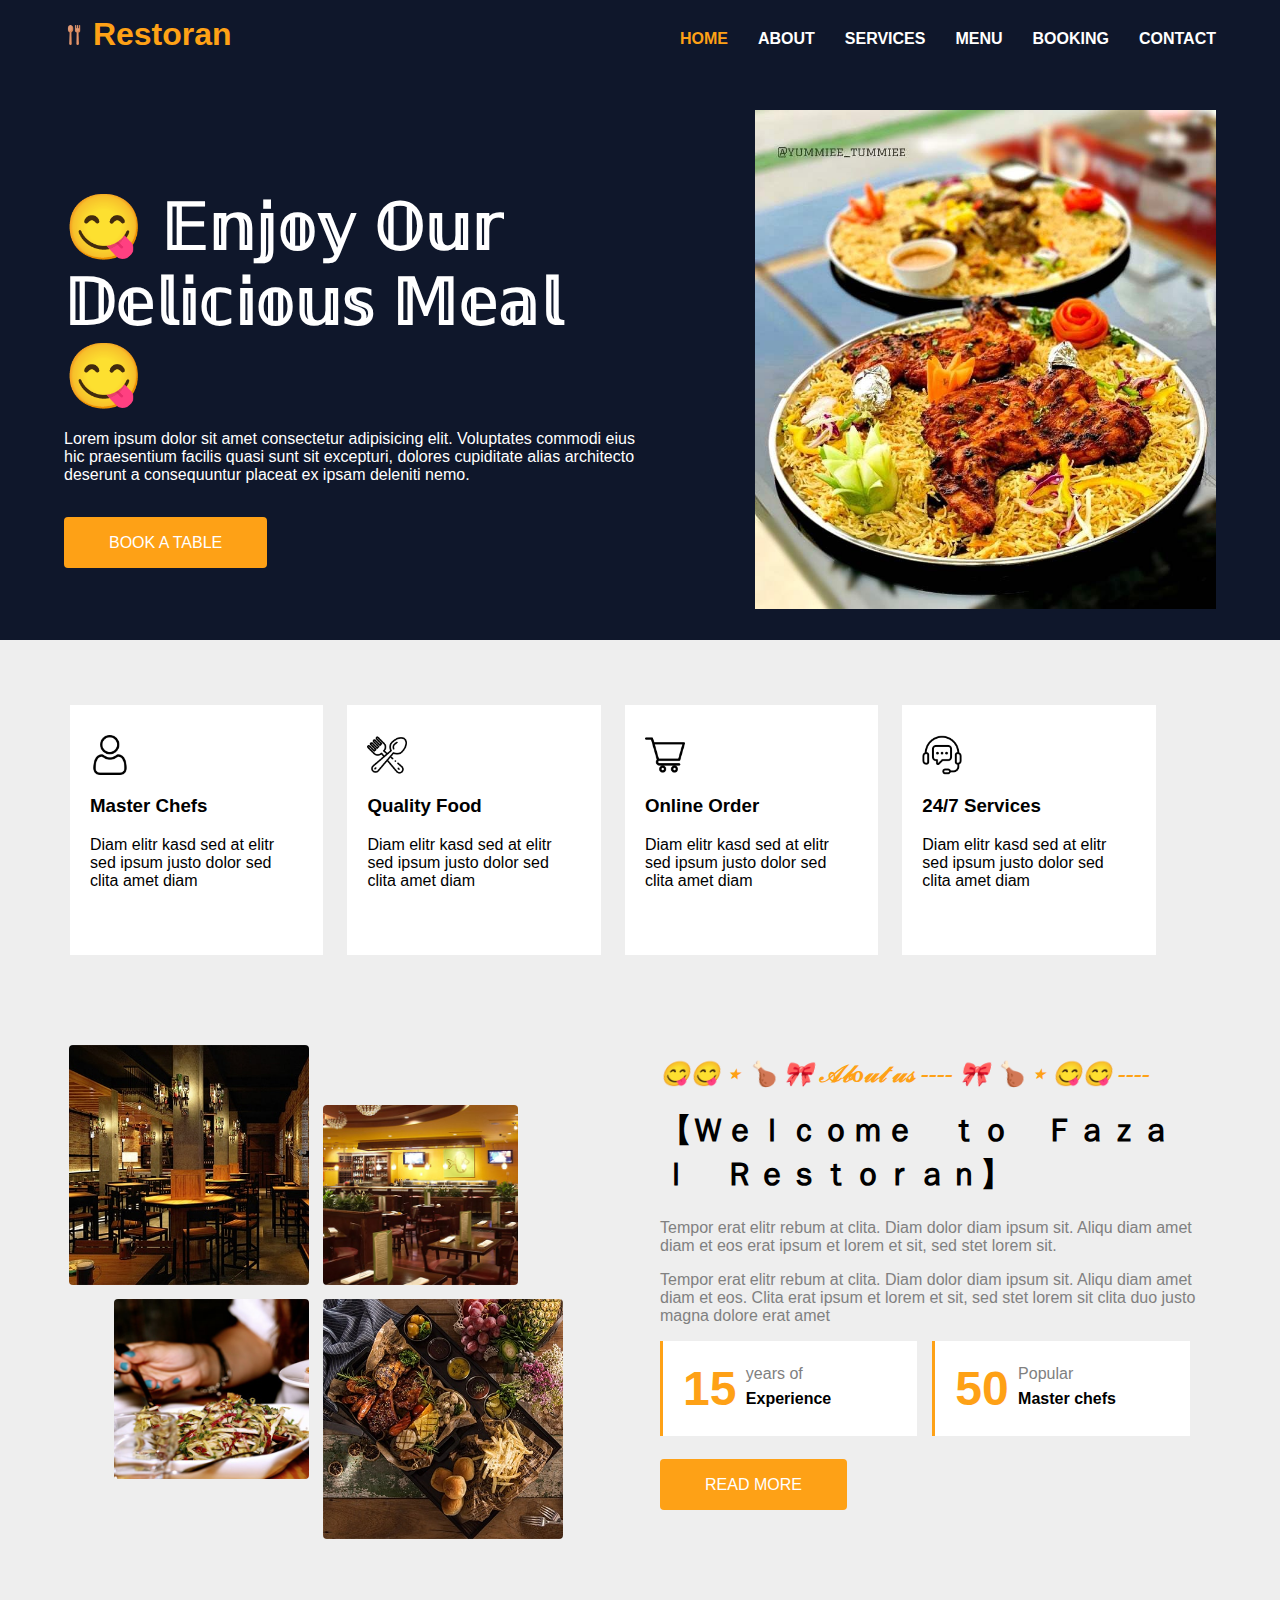
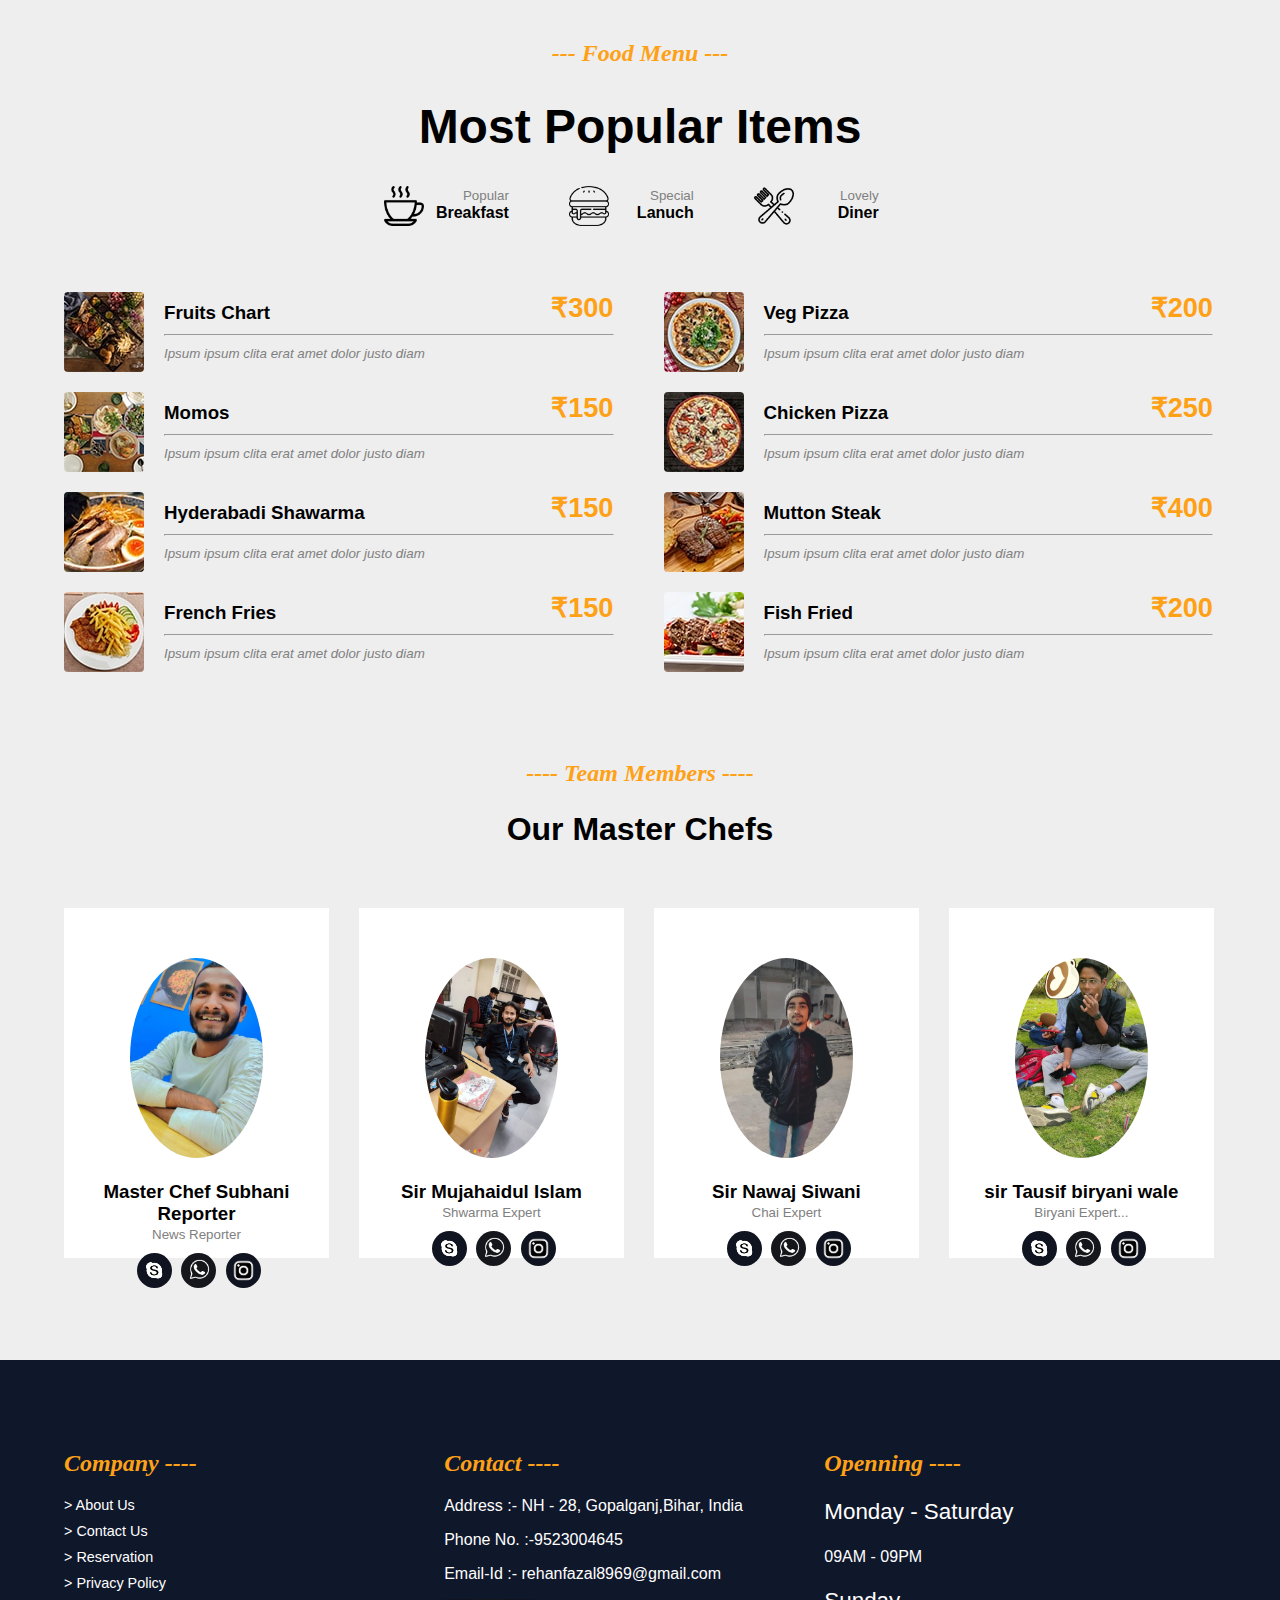
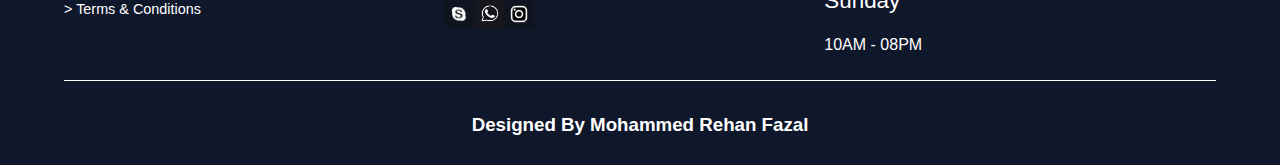
<file: index.html>
<!DOCTYPE html>
<html lang="en">
<head>
    <meta charset="UTF-8">
    <meta http-equiv="X-UA-Compatible" content="IE=edge">
    <meta name="viewport" content="width=device-width, initial-scale=1.0">
    <title> Fazal Resturant</title>
    <link rel="stylesheet" href="style.css">
</head>
<body>
    <!-- Start of Header -->
    <header>
        <div class="container container_flex">
            
            <h1>
                <i class="logo"> <img src="images/fork.png"></i>
                Restoran
            </h1>
            <nav>
                <ul>
                    <li>
                        <a href="#" class="active">
                            Home
                        </a>
                    </li>
                    <li>
                        <a href="about.html">
                            about
                        </a>
                    </li>
                    <li>
                        <a href="services.html">
                            services
                        </a>
                    </li>
                    <li>
                        <a href="menu.html">
                            menu
                        </a>
                    </li>
                    <li>
                        <a href="pages.html">
                            booking
                        </a>
                    </li>
                    <li>
                        <a href="contact.html">
                            contact
                        </a>
                    </li>
                </ul>
            </nav>
        </div>
    </header>
    <!-- End of Header -->

    <!-- Start of Slider -->
    <div class="slider">
        <div class="container">
            <div class="slider_title">
            <h2><b>😋 𝔼𝕟𝕛𝕠𝕪  𝕆𝕦𝕣  𝔻𝕖𝕝𝕚𝕔𝕚𝕠𝕦𝕤  𝕄𝕖𝕒𝕝 😋 </b></h2>
            <p class="slider_p">
                Lorem ipsum dolor sit amet consectetur adipisicing elit. 
                Voluptates commodi eius hic praesentium facilis quasi sunt sit excepturi, 
                dolores cupiditate alias architecto deserunt a consequuntur placeat ex ipsam deleniti nemo.
            </p>
            <a href="pages.html" class="btn_book">Book a table</a>
            </div>
            <div class="slider_img">
                <img src="images/biryani2-img.jpg" alt="Slider_img">
            </div>
        </div>
    </div>
    <!-- End of Slider -->

        <!-- End of Features -->
        <div class="features">
            <div class="container">
                <ul>
                    <li>
                        <i><img src="images/person.pmg"></i>
                        <h3>Master Chefs</h3>
                        <p>Diam elitr kasd sed at elitr sed ipsum justo dolor sed clita amet diam</p>
                    </li>
                    <li>
                        <i><img src="images/fork2.jpg"></i>
                        <h3>Quality Food</h3>
                        <p>Diam elitr kasd sed at elitr sed ipsum justo dolor sed clita amet diam</p>
                    </li>
                    <li>
                        <i><img src="images/basket.png"></i>
                        <h3>Online Order</h3>
                        <p>Diam elitr kasd sed at elitr sed ipsum justo dolor sed clita amet diam</p>
                    </li>
                    <li>
                        <i><img src="images/services.png"></i>
                        <h3>24/7 Services</h3>
                        <p>Diam elitr kasd sed at elitr sed ipsum justo dolor sed clita amet diam</p>
                    </li>
                </ul>
            </div>
        </div>
        <!-- End of Features -->
        
        <!-- End of Welcome -->
        <div class="container">
            <div class="welcome">
                <div class="wel_img">
                    <img src="images/wel-1.jpg" alt="">
                    <img src="images/wel-2.jpg" alt="">
                    <img src="images/wel-3.jpg" alt="">
                    <img src="images/wel-4.jpg" alt="">
                </div>
                <div class="welcome_txt">
                    <span class="spl_font">😋😋 ⋆ 🍗 🎀  𝒜𝒷o𝓊𝓉 𝓊𝓈 ----  🎀 🍗 ⋆ 😋😋 ----</span>
                    <h1>【﻿Ｗｅｌｃｏｍｅ　ｔｏ　Ｆａｚａｌ　Ｒｅｓｔｏｒａｎ】</h1>
                        <p>
                            Tempor erat elitr rebum at clita. Diam dolor diam ipsum sit. Aliqu diam amet diam et eos erat ipsum et lorem et sit, sed stet lorem sit.
                        </p>
                        <p>
                            Tempor erat elitr rebum at clita. Diam dolor diam ipsum sit. Aliqu diam amet diam et eos. Clita erat ipsum et lorem et sit, sed stet lorem sit clita duo justo magna dolore erat amet
                        </p>
                        <div class="exp_year">
                            <span class="num">15</span>
                            <span class="num_txt">years of<br><strong>Experience</strong></span>
                        </div>
                        <div class="chef_num">
                            <span class="num">50</span>
                            <span class="num_txt">Popular<br><strong>Master chefs</strong></span>
                        </div><br><br>
                        <a href="#" class="btn_book" style="position: relative; top:40px">Read More</a>

                </div>
            </div>
        </div>
        <!-- End of Welcome -->
        
        <!-- Start of Food Menu -->
      
        <div class="food_menu">
            <div class="container">
                <div class="food_menu_txt">
                    <span class="spl_font">--- Food Menu ---</span>
                    <h1>Most Popular Items</h1>
                    <ul>
                        <li class="menu_active">
                            <i><img src="images/cup.png"></i>
                            <span class="m_txt">Popular</span><br>
                            <span class="m_txt2">Breakfast</span>
                        </li>
                        <li>
                            <i><img src="images/burger.png"></i>
                            <span class="m_txt">Special</span><br>
                            <span class="m_txt2">Lanuch</span>
                        </li>
                        <li>
                            <i><img src="images/fork2.jpg"></i>
                            <span class="m_txt">Lovely</span><br>
                            <span class="m_txt2">Diner</span>
                        </li>
                    </ul>
                </div>
               
                <div class="food_items">
                    <div class="food_items_one">
                        <ul>
                            <li>
                                <img src="images/menu-1.jpg" alt="">
                                <h3>Fruits Chart</h3>
                                <hr>
                                <span class="food_item_txt">Ipsum ipsum clita erat amet dolor justo diam</span>
                                <span class="food_item_price">₹300</span>
                            </li>
                            <li>
                                <img src="images/menu-2.jpg" alt="">
                                <h3>Veg Pizza</h3>
                                <hr>
                                <span class="food_item_txt">Ipsum ipsum clita erat amet dolor justo diam</span>
                                <span class="food_item_price">₹200</span>
                            </li>
                            <li>
                                <img src="images/menu-3.jpg" alt="">
                                <h3>Momos</h3>
                                <hr>
                                <span class="food_item_txt">Ipsum ipsum clita erat amet dolor justo diam</span>
                                <span class="food_item_price">₹150</span>
                            </li>
                            <li>
                                <img src="images/menu-4.jpg" alt="">
                                <h3>Chicken Pizza</h3>
                                <hr>
                                <span class="food_item_txt">Ipsum ipsum clita erat amet dolor justo diam</span>
                                <span class="food_item_price">₹250</span>
                            </li>
                        
                            <li>
                                <img src="images/menu-5.jpg" alt="">
                                <h3>Hyderabadi Shawarma</h3>
                                <hr>
                                <span class="food_item_txt">Ipsum ipsum clita erat amet dolor justo diam</span>
                                <span class="food_item_price">₹150</span>
                            </li>
                            <li>
                                <img src="images/menu-6.jpg" alt="">
                                <h3>Mutton Steak</h3>
                                <hr>
                                <span class="food_item_txt">Ipsum ipsum clita erat amet dolor justo diam</span>
                                <span class="food_item_price">₹400</span>
                            </li>
                            <li>
                                <img src="images/menu-7.jpg" alt="">
                                <h3> French Fries</h3>
                                <hr>
                                <span class="food_item_txt">Ipsum ipsum clita erat amet dolor justo diam</span>
                                <span class="food_item_price">₹150</span>
                            </li>
                            <li>
                                <img src="images/menu-8.jpg" alt="">
                                <h3>Fish Fried</h3>
                                <hr>
                                <span class="food_item_txt">Ipsum ipsum clita erat amet dolor justo diam</span>
                                <span class="food_item_price">₹200</span>
                            </li>
                        </ul>
                    </div> <!-- End of Food_item_two -->
                </div>    <!--End of Food Items-->
            </div>
        </div>
        
        <!-- End of Food Menu -->
        
        <!-- Start of Our Team-->
        <div class="our_team">
            <div class="container" style="text-align: center;">
                <p class="spl_font">---- Team Members ----</p>
                <h1>Our Master Chefs</h1>
                <ul>
                    <li>
                        <div class="full_name">
                            <img src="images/subhani-img_11zon.jpg">
                            <h3>Master Chef Subhani Reporter</h3>
                            <span>News Reporter</span>
                        </div>
                        <div class="chef_social">
                            <a href="skype.com">
                                <i><img src="images/skype4.jpg" alt=""></i>
                            </a>
                            <a href="wathsapp.com">
                                <i><img src="images/whatsapp2.png" alt=""></i>
                            </a>
                            <a href="instagram.com">
                                <i><img src="images/insta3.jpg" alt=""></i>
                            </a>
                        </div>
                    </li>
                    <li>
                        <div class="full_name">
                            <img src="images/mujhaid-img_11zon.jpg">
                            <h3> Sir Mujahaidul Islam </h3>
                            <span>Shwarma Expert</span>
                        </div>
                        <div class="chef_social">
                            <a href="skype.com">
                                <i><img src="images/skype4.jpg" alt=""></i>
                            </a>
                            <a href="wathsapp.com">
                                <i><img src="images/whatsapp2.png" alt=""></i>
                            </a>
                            <a href="instagram.com">
                                <i><img src="images/insta3.jpg" alt=""></i>
                            </a>
                        </div>
                    </li><li>
                        <div class="full_name">
                            <img src="images/nawaj-img.jpeg">
                            <h3>Sir Nawaj Siwani</h3>
                            <span>Chai Expert</span>
                        </div>
                        <div class="chef_social">
                            <a href="skype.com">
                                <i><img src="images/skype4.jpg" alt=""></i>
                            </a>
                            <a href="wathsapp.com">
                                <i><img src="images/whatsapp2.png" alt=""></i>
                            </a>
                            <a href="instagram.com">
                                <i><img src="images/insta3.jpg" alt=""></i>
                            </a>
                        </div>
                    </li><li>
                        <div class="full_name">
                            <img src="images/tausif-img.jpeg">
                            <h3>sir Tausif biryani wale</h3>
                            <span>Biryani Expert...</span>
                        </div>
                        <div class="chef_social">
                            <a href="skype.com">
                                <i><img src="images/skype4.jpg" alt=""></i>
                            </a>
                            <a href="wathsapp.com">
                                <i><img src="images/whatsapp2.png" alt=""></i>
                            </a>
                            <a href="instagram.com">
                                <i><img src="images/insta3.jpg" alt=""></i>
                            </a>
                        </div>
                    </li>
                </ul>
            </div>
        </div>
        <!-- End of Our Team -->
        <!-- Start Of Footer-->
        <style>
            
        </style>
        <footer>
            <div class="container">
                <div class="footer_top">
                    <div class="footer_menu">
                        <h2 class="spl_font">Company ----</h2>
                        <a href="">> About Us</a>
                        <a href="">> Contact Us</a>
                        <a href="">> Reservation</a>
                        <a href="">> Privacy Policy</a>
                        <a href="">> Terms & Conditions</a>
                    </div>
                    <div class="footer_contact">
                        <h2 class="spl_font">Contact ----</h2>
                        <p>Address :- NH - 28, Gopalganj,Bihar, India</p>
                        <p>Phone No. :-9523004645</p>
                        <p>Email-Id :- rehanfazal8969@gmail.com</p>
                        <ul>
                            <li>
                                <a href="skype.com"> <img src="images/skype4.jpg" style="" alt=""></a>
                            </li>
                            <li>
                                <a href="wathsapp.com"><img src="images/whatsapp2.png" alt=""></a>
                            </li>
                            <li>
                                <a href="instagram.com"><img src="images/insta3.jpg"></a>
                            </li>
                            
                        </ul>
                    </div>

                    <div class="footer_open">
                        <h2 class="spl_font">Openning ----</h2>
                        <p>Monday - Saturday</p>
                        <p>09AM - 09PM</p>
                        <p>Sunday</p>
                        <p>10AM - 08PM</p>
                    </div>
                </div>

                <div class="footer_bottom">
                    <h3>Designed By <a href="https://github.com/MRFazal09" target="_blank">Mohammed Rehan Fazal</a></h3>
                </div>
        </footer>
        <!-- End Of footer-->
</body>
</html>
</file>
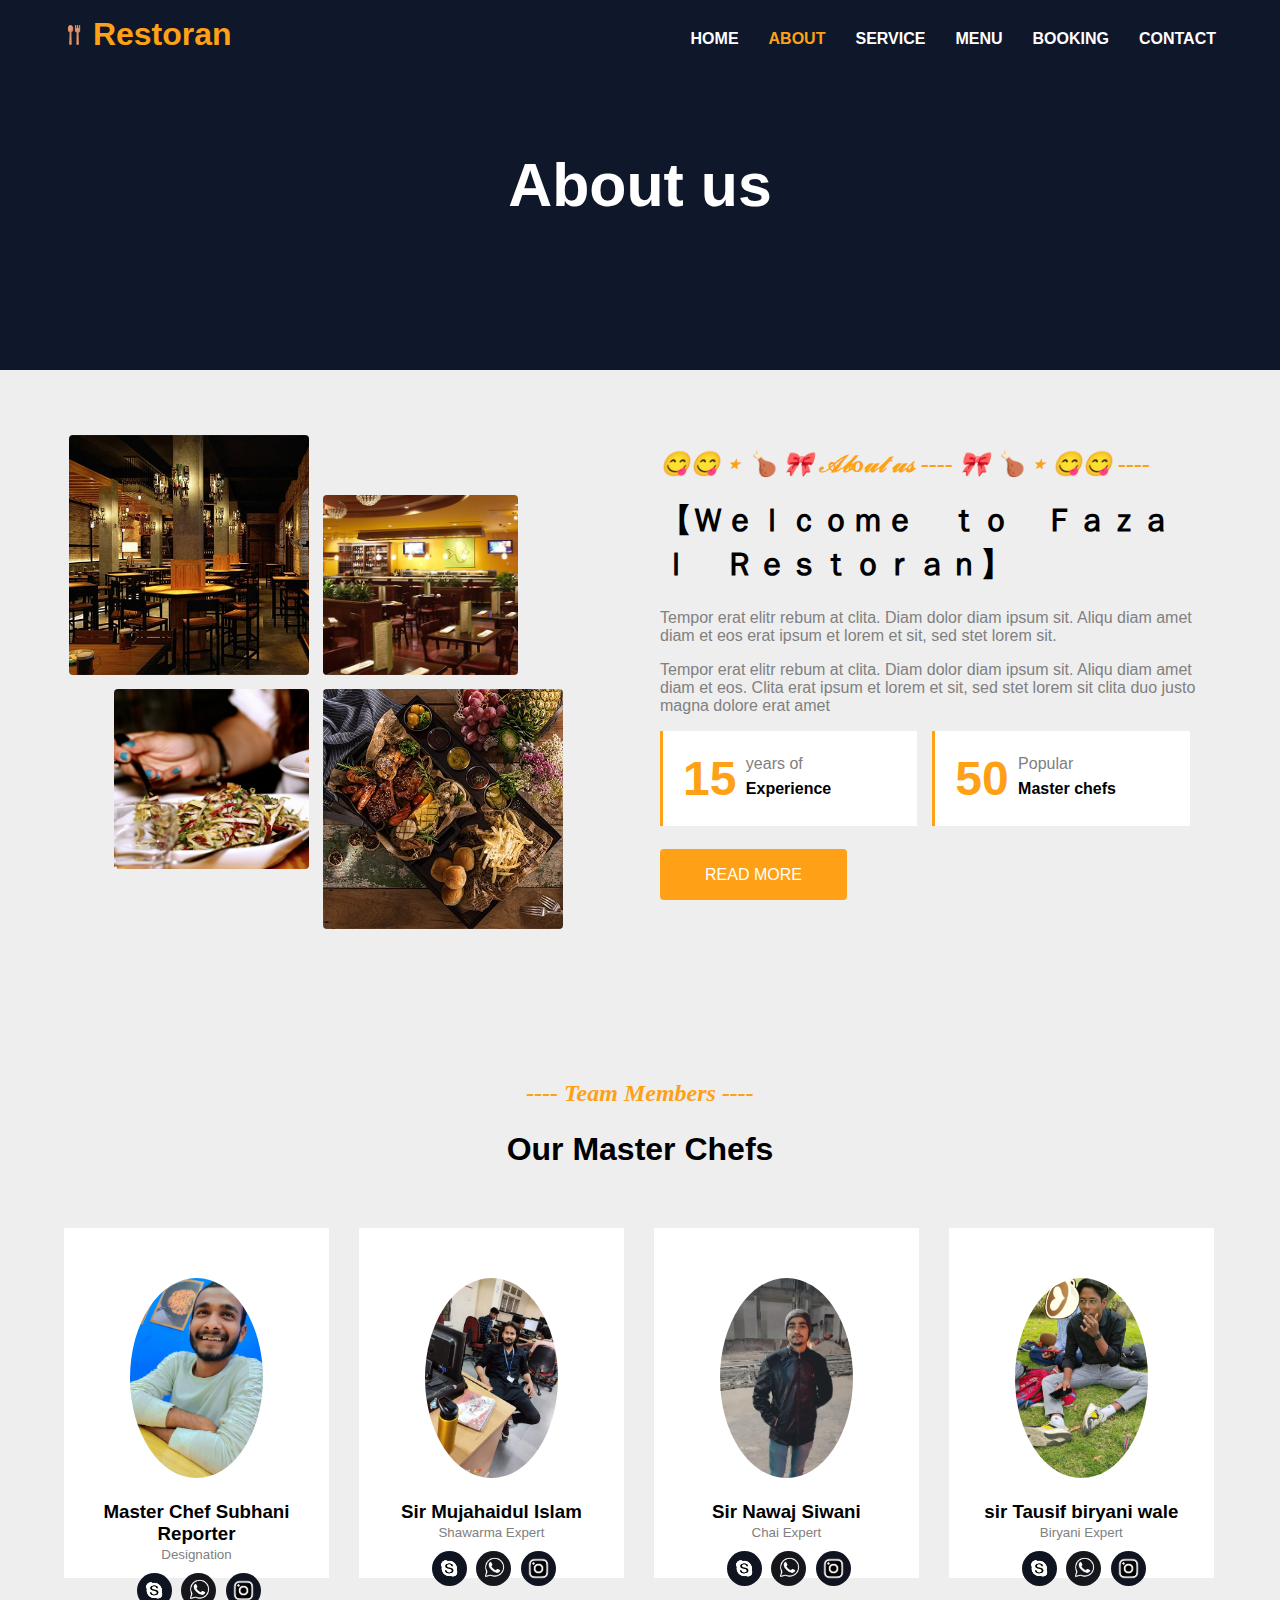
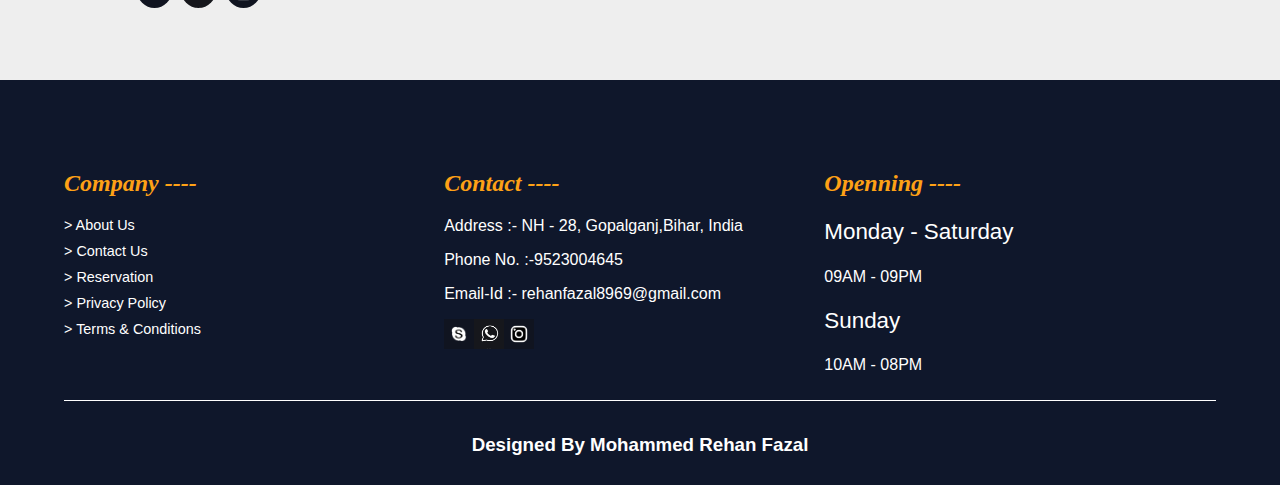
<file: about.html>
<!DOCTYPE html>
<html lang="en">
<head>
    <meta charset="UTF-8">
    <meta http-equiv="X-UA-Compatible" content="IE=edge">
    <meta name="viewport" content="width=device-width, initial-scale=1.0">
    <title>Resturant</title>
    <link rel="stylesheet" href="style.css">
</head>
<body>
    <!-- Start of Header -->
    <header>
        <div class="container container_flex">
            
            <h1>
                <i class="logo"> <img src="images/fork.png"></i>
                Restoran
            </h1>
            <nav>
                <ul>
                    <li>
                        <a href="index.html">
                            Home
                        </a>
                    </li>
                    <li>
                        <a href="about.html" class="active">
                            about
                        </a>
                    </li>
                    <li>
                        <a href="services.html">
                            service
                        </a>
                    </li>
                    <li>
                        <a href="menu.html">
                            menu
                        </a>
                    </li>
                    <li>
                        <a href="pages.html">
                            booking
                        </a>
                    </li>
                    <li>
                        <a href="contact.html">
                            contact
                        </a>
                    </li>
                </ul>
            </nav>
        </div>
    </header>
    <!-- End of Header -->

    <!-- Start of Slider -->
    <div class="new_slider">
        <div class="container">
            <h1>About us</h1>
        </div>
    </div>
    <style>
        
    </style>
    <!-- End of Slider -->
 
        <!-- End of Welcome -->
        <div class="container">
            <div class="welcome">
                <div class="wel_img">
                    <img src="images/wel-1.jpg" alt="">
                    <img src="images/wel-2.jpg" alt="">
                    <img src="images/wel-3.jpg" alt="">
                    <img src="images/wel-4.jpg" alt="">
                </div>
                <div class="welcome_txt">
                    <span class="spl_font">😋😋 ⋆ 🍗 🎀  𝒜𝒷o𝓊𝓉 𝓊𝓈 ----  🎀 🍗 ⋆ 😋😋 ----</span>
                    <h1>【﻿Ｗｅｌｃｏｍｅ　ｔｏ　Ｆａｚａｌ　Ｒｅｓｔｏｒａｎ】
                    </h1>
                        <p>
                            Tempor erat elitr rebum at clita. Diam dolor diam ipsum sit. Aliqu diam amet diam et eos erat ipsum et lorem et sit, sed stet lorem sit.
                        </p>
                        <p>
                            Tempor erat elitr rebum at clita. Diam dolor diam ipsum sit. Aliqu diam amet diam et eos. Clita erat ipsum et lorem et sit, sed stet lorem sit clita duo justo magna dolore erat amet
                        </p>
                        <div class="exp_year">
                            <span class="num">15</span>
                            <span class="num_txt">years of<br><strong>Experience</strong></span>
                        </div>
                        <div class="chef_num">
                            <span class="num">50</span>
                            <span class="num_txt">Popular<br><strong>Master chefs</strong></span>
                        </div><br><br>
                        <a href="#" class="btn_book" style="position: relative; top:40px">Read More</a>

                </div>
            </div>
        </div>
        <!-- End of Welcome -->
       
        <!-- Start of Our Team-->
        <div class="our_team">
            <div class="container" style="text-align: center;">
                <p class="spl_font">---- Team Members ----</p>
                <h1>Our Master Chefs</h1>
                <ul>
                    <li>
                        <div class="full_name">
                            <img src="images/subhani-img_11zon.jpg">
                            <h3>Master Chef Subhani Reporter</h3>
                            <span>Designation</span>
                        </div>
                        <div class="chef_social">
                            <a href="skype.com">
                                <i><img src="images/skype4.jpg" alt=""></i>
                            </a>
                            <a href="wathsapp.com">
                                <i><img src="images/whatsapp2.png" alt=""></i>
                            </a>
                            <a href="instagram.com">
                                <i><img src="images/insta3.jpg" alt=""></i>
                            </a>
                        </div>
                    </li>
                    <li>
                        <div class="full_name">
                            <img src="images/mujhaid-img_11zon.jpg">
                            <h3>Sir Mujahaidul Islam</h3>
                            <span>Shawarma Expert</span>
                        </div>
                        <div class="chef_social">
                            <a href="skype.com">
                                <i><img src="images/skype4.jpg" alt=""></i>
                            </a>
                            <a href="wathsapp.com">
                                <i><img src="images/whatsapp2.png" alt=""></i>
                            </a>
                            <a href="instagram.com">
                                <i><img src="images/insta3.jpg" alt=""></i>
                            </a>
                        </div>
                    </li><li>
                        <div class="full_name">
                            <img src="images/nawaj-img.jpeg">
                            <h3>Sir Nawaj Siwani</h3>
                            <span>Chai Expert</span>
                        </div>
                        <div class="chef_social">
                            <a href="skype.com">
                                <i><img src="images/skype4.jpg" alt=""></i>
                            </a>
                            <a href="wathsapp.com">
                                <i><img src="images/whatsapp2.png" alt=""></i>
                            </a>
                            <a href="instagram.com">
                                <i><img src="images/insta3.jpg" alt=""></i>
                            </a>
                        </div>
                    </li><li>
                        <div class="full_name">
                            <img src="images/tausif-img.jpeg">
                            <h3>sir Tausif biryani wale</h3>
                            <span>Biryani Expert</span>
                        </div>
                        <div class="chef_social">
                            <a href="skype.com">
                                <i><img src="images/skype4.jpg" alt=""></i>
                            </a>
                            <a href="wathsapp.com">
                                <i><img src="images/whatsapp2.png" alt=""></i>
                            </a>
                            <a href="instagram.com">
                                <i><img src="images/insta3.jpg" alt=""></i>
                            </a>
                        </div>
                    </li>
                </ul>
            </div>
        </div>
        <!-- End of Our Team -->
        <!-- Start Of Footer-->
        <style>
            
        </style>
        <footer>
            <div class="container">
                <div class="footer_top">
                    <div class="footer_menu">
                        <h2 class="spl_font">Company ----</h2>
                        <a href="">> About Us</a>
                        <a href="">> Contact Us</a>
                        <a href="">> Reservation</a>
                        <a href="">> Privacy Policy</a>
                        <a href="">> Terms & Conditions</a>
                    </div>
                    <div class="footer_contact">
                        <h2 class="spl_font">Contact ----</h2>
                        <p>Address :- NH - 28, Gopalganj,Bihar, India</p>
                        <p>Phone No. :-9523004645</p>
                        <p>Email-Id :- rehanfazal8969@gmail.com</p>
                        <ul>
                            <li>
                                <a href="skype.com"> <img src="images/skype4.jpg" style="" alt=""></a>
                            </li>
                            <li>
                                <a href="wathsapp.com"><img src="images/whatsapp2.png" alt=""></a>
                            </li>
                            <li>
                                <a href="instagram.com"><img src="images/insta3.jpg"></a>
                            </li>
                            
                        </ul>
                    </div>

                    <div class="footer_open">
                        <h2 class="spl_font">Openning ----</h2>
                        <p>Monday - Saturday</p>
                        <p>09AM - 09PM</p>
                        <p>Sunday</p>
                        <p>10AM - 08PM</p>
                    </div>
                </div>

                <div class="footer_bottom">
                    <h3>Designed By <a href="https://github.com/MRFazal09" target="_blank">Mohammed Rehan Fazal</a></h3>
                </div>
        </footer>
        <!-- End Of footer-->
</body>
</html>
</file>
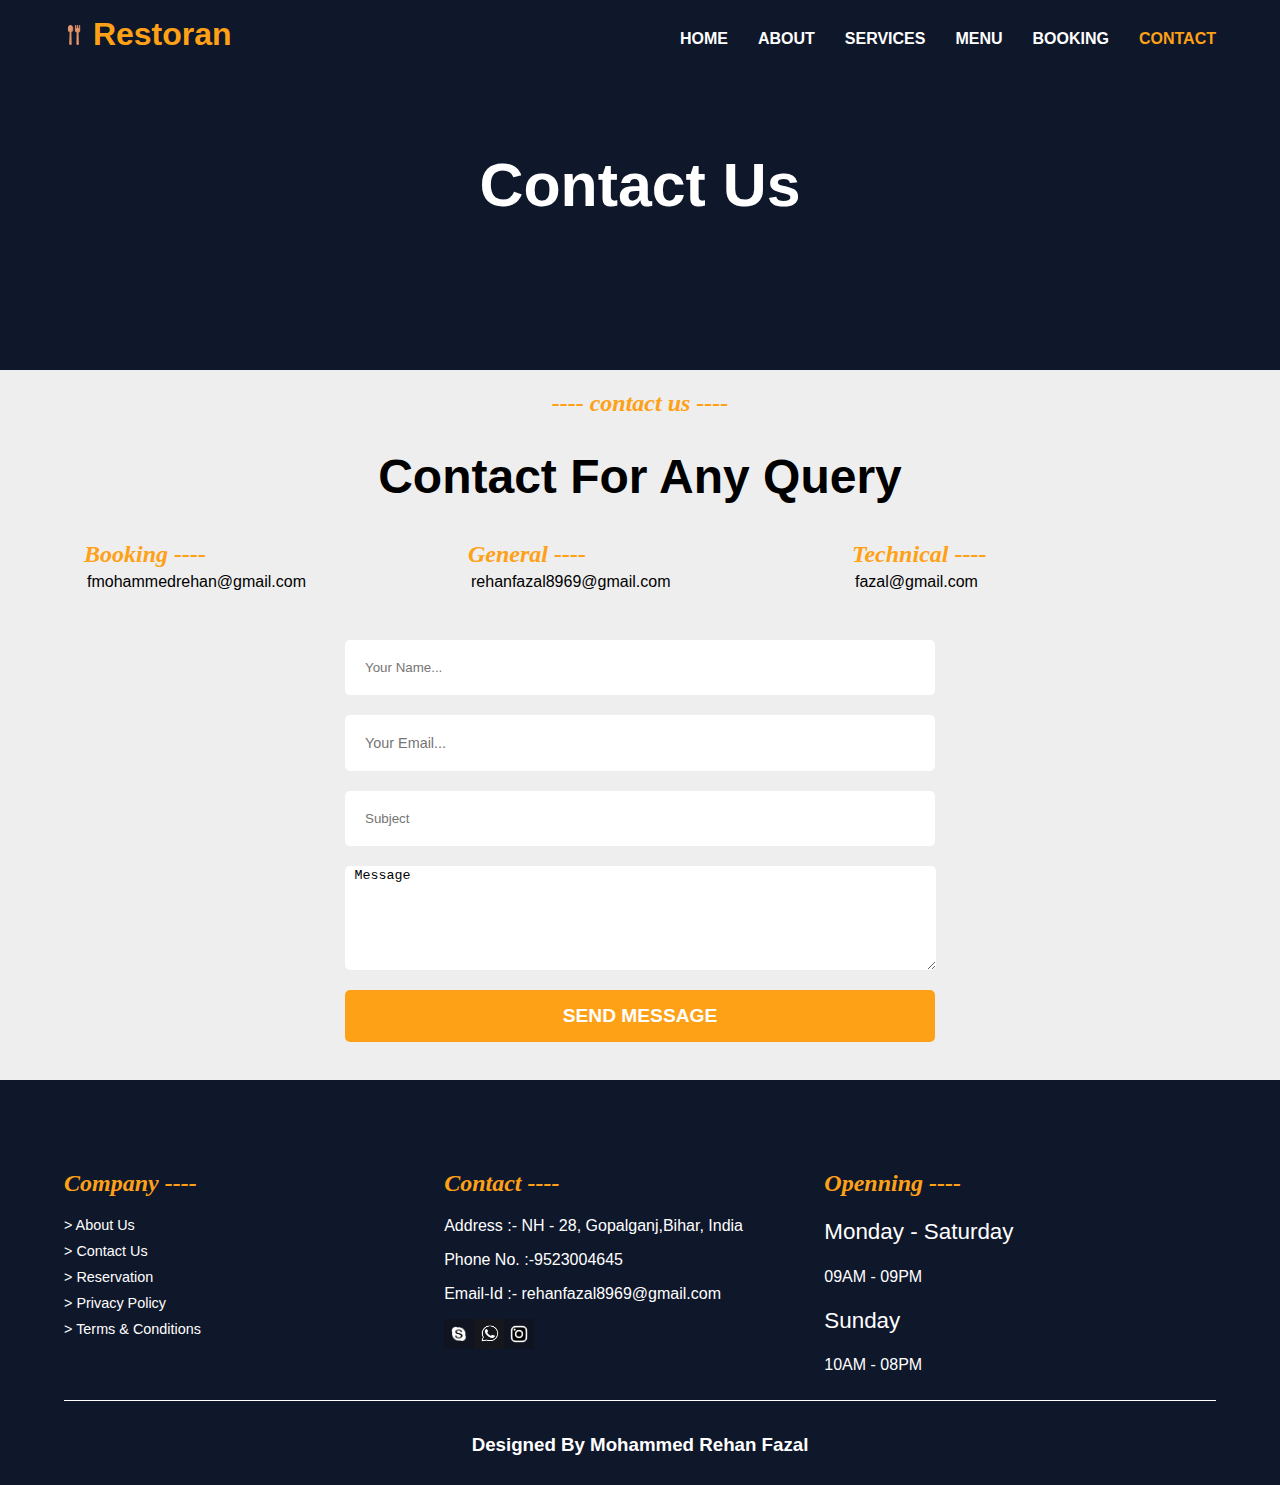
<file: contact.html>
<!DOCTYPE html>
<html lang="en">
<head>
    <meta charset="UTF-8">
    <meta http-equiv="X-UA-Compatible" content="IE=edge">
    <meta name="viewport" content="width=device-width, initial-scale=1.0">
    <title>Resturant</title>
    <link rel="stylesheet" href="style.css">
</head>
<body>
    <!-- Start of Header -->
    <header>
        <div class="container container_flex">
            
            <h1>
                <i class="logo"> <img src="images/fork.png"></i>
                Restoran
            </h1>
            <nav>
                <ul>
                    <li>
                        <a href="index.html">
                            Home
                        </a>
                    </li>
                    <li>
                        <a href="about.html">
                            about
                        </a>
                    </li>
                    <li>
                        <a href="services.html">
                            services
                        </a>
                    </li>
                    <li>
                        <a href="menu.html" >
                            menu
                        </a>
                    </li>
                    <li>
                        <a href="pages.html" >
                            booking
                        </a>
                    </li>
                    <li>
                        <a href="#" class="active">
                            contact
                        </a>
                    </li>
                </ul>
            </nav>
        </div>
    </header>
    <!-- End of Header -->

    <!-- Start of Slider -->
    <div class="new_slider" style="margin-bottom:10px">
        <div class="container">
            <h1>Contact Us</h1>
        </div>
    </div>
    <!-- End of Slider -->
<!-- Start of Contact Page -->
<div class="contact">
    <div class="container">
        <div class="contact_txt">
            <h2 class="spl_font" style="text-align: center;">---- contact us ----</h2>
            <h1 style="font-size: 3rem; text-align:center; font-weight:700">Contact For Any Query</h1>
            <ul>
                <li>
                    <h4 class="spl_font">Booking ----</h4>
                    <p>fmohammedrehan@gmail.com</p>
                </li>
                <li>
                    <h4 class="spl_font">General ----</h4>
                    <p>rehanfazal8969@gmail.com</p>
                </li>
                <li>
                    <h4 class="spl_font">Technical ----</h4>
                    <p>fazal@gmail.com</p>
                </li>
            </ul>
        </div>
        <div class="contact_form">
            <form class="cont_form">
                <input type="text" name="" placeholder="Your Name...">
                <input type="email" name="" placeholder="Your Email...">
                <input type="text" name="" placeholder="Subject">
                <textarea> Message</textarea>
                <input type="submit" value="send message">
            </form>
        </div>
    </div>
</div>

<!-- End of Contact Page -->


        <!-- Start Of Footer-->
        <footer>
            <div class="container">
                <div class="footer_top">
                    <div class="footer_menu">
                        <h2 class="spl_font">Company ----</h2>
                        <a href="">> About Us</a>
                        <a href="">> Contact Us</a>
                        <a href="">> Reservation</a>
                        <a href="">> Privacy Policy</a>
                        <a href="">> Terms & Conditions</a>
                    </div>
                    <div class="footer_contact">
                        <h2 class="spl_font">Contact ----</h2>
                        <p>Address :- NH - 28, Gopalganj,Bihar, India</p>
                        <p>Phone No. :-9523004645</p>
                        <p>Email-Id :- rehanfazal8969@gmail.com</p>
                        <ul>
                            <li>
                                <a href="skype.com"> <img src="images/skype4.jpg" style="" alt=""></a>
                            </li>
                            <li>
                                <a href="wathsapp.com"><img src="images/whatsapp2.png" alt=""></a>
                            </li>
                            <li>
                                <a href="instagram.com"><img src="images/insta3.jpg"></a>
                            </li>
                            
                        </ul>
                    </div>

                    <div class="footer_open">
                        <h2 class="spl_font">Openning ----</h2>
                        <p>Monday - Saturday</p>
                        <p>09AM - 09PM</p>
                        <p>Sunday</p>
                        <p>10AM - 08PM</p>
                    </div>
                </div>

                <div class="footer_bottom">
                    <h3>Designed By <a href="https://github.com/MRFazal09" target="_blank">Mohammed Rehan Fazal</a></h3>
                </div>
        </footer>
        <!-- End Of footer-->
</body>
</html>
</file>
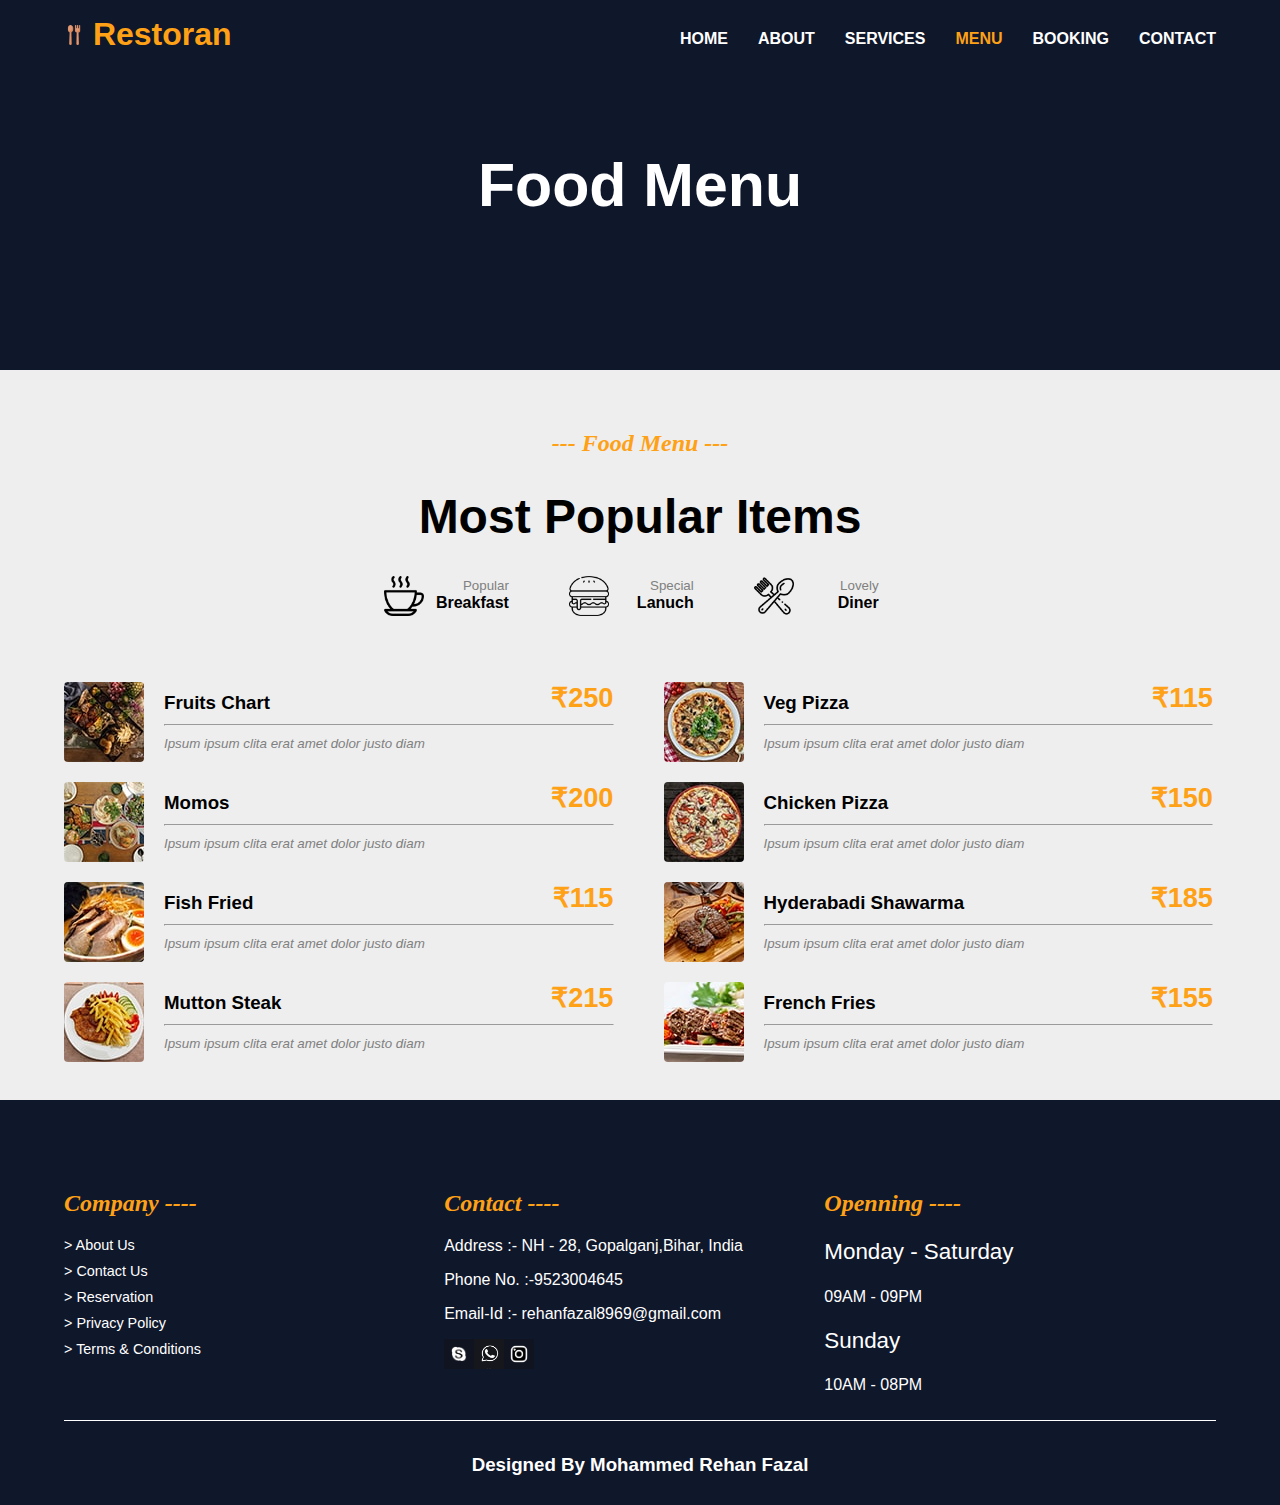
<file: menu.html>
<!DOCTYPE html>
<html lang="en">
<head>
    <meta charset="UTF-8">
    <meta http-equiv="X-UA-Compatible" content="IE=edge">
    <meta name="viewport" content="width=device-width, initial-scale=1.0">
    <title>Resturant</title>
    <link rel="stylesheet" href="style.css">
</head>
<body>
    <!-- Start of Header -->
    <header>
        <div class="container container_flex">
            
            <h1>
                <i class="logo"> <img src="images/fork.png"></i>
                Restoran
            </h1>
            <nav>
                <ul>
                    <li>
                        <a href="index.html">
                            Home
                        </a>
                    </li>
                    <li>
                        <a href="about.html">
                            about
                        </a>
                    </li>
                    <li>
                        <a href="services.html">
                            services
                        </a>
                    </li>
                    <li>
                        <a href="#" class="active">
                            menu
                        </a>
                    </li>
                    <li>
                        <a href="pages.html">
                            booking
                        </a>
                    </li>
                    <li>
                        <a href="contact.html">
                            contact
                        </a>
                    </li>
                </ul>
            </nav>
        </div>
    </header>
    <!-- End of Header -->

    <!-- Start of Slider -->
    <div class="new_slider">
        <div class="container">
            <h1>Food Menu</h1>
        </div>
    </div>
    <!-- End of Slider -->

        <!-- Start of Food Menu -->
      
        <div class="food_menu">
            <div class="container">
                <div class="food_menu_txt">
                    <span class="spl_font">--- Food Menu ---</span>
                    <h1>Most Popular Items</h1>
                    <ul>
                        <li class="menu_active">
                            <i><img src="images/cup.png"></i>
                            <span class="m_txt">Popular</span><br>
                            <span class="m_txt2">Breakfast</span>
                        </li>
                        <li>
                            <i><img src="images/burger.png"></i>
                            <span class="m_txt">Special</span><br>
                            <span class="m_txt2">Lanuch</span>
                        </li>
                        <li>
                            <i><img src="images/fork2.jpg"></i>
                            <span class="m_txt">Lovely</span><br>
                            <span class="m_txt2">Diner</span>
                        </li>
                    </ul>
                </div>
               
                <div class="food_items">
                    <div class="food_items_one">
                        <ul>
                            <li>
                                <img src="images/menu-1.jpg" alt="">
                                <h3>Fruits Chart</h3>
                                <hr>
                                <span class="food_item_txt">Ipsum ipsum clita erat amet dolor justo diam</span>
                                <span class="food_item_price"> ₹250</span>
                            </li>
                            <li>
                                <img src="images/menu-2.jpg" alt="">
                                <h3>Veg Pizza</h3>
                                <hr>
                                <span class="food_item_txt">Ipsum ipsum clita erat amet dolor justo diam</span>
                                <span class="food_item_price"> ₹115</span>
                            </li>
                            <li>
                                <img src="images/menu-3.jpg" alt="">
                                <h3>Momos</h3>
                                <hr>
                                <span class="food_item_txt">Ipsum ipsum clita erat amet dolor justo diam</span>
                                <span class="food_item_price"> ₹200</span>
                            </li>
                            <li>
                                <img src="images/menu-4.jpg" alt="">
                                <h3>Chicken Pizza</h3>
                    
                                <hr>
                                <span class="food_item_txt">Ipsum ipsum clita erat amet dolor justo diam</span>
                                <span class="food_item_price"> ₹150</span>
                            </li>
                        
                            <li>
                                <img src="images/menu-5.jpg" alt="">
                                <h3>Fish Fried</h3>
                                <hr>
                                <span class="food_item_txt">Ipsum ipsum clita erat amet dolor justo diam</span>
                                <span class="food_item_price"> ₹115</span>
                            </li>
                            <li>
                                <img src="images/menu-6.jpg" alt="">
                                <h3>Hyderabadi Shawarma</h3>
                                <hr>
                                <span class="food_item_txt">Ipsum ipsum clita erat amet dolor justo diam</span>
                                <span class="food_item_price"> ₹185</span>
                            </li>
                            <li>
                                <img src="images/menu-7.jpg" alt="">
                                <h3>Mutton Steak</h3>
                                <hr>
                                <span class="food_item_txt">Ipsum ipsum clita erat amet dolor justo diam</span>
                                <span class="food_item_price"> ₹215</span>
                            </li>
                            <li>
                                <img src="images/menu-8.jpg" alt="">
                                <h3>French Fries</h3>
                                <hr>
                                <span class="food_item_txt">Ipsum ipsum clita erat amet dolor justo diam</span>
                                <span class="food_item_price"> ₹155</span>
                            </li>
                        </ul>
                    </div> <!-- End of Food_item_two -->
                </div>    <!--End of Food Items-->
            </div>
        </div>
        
        <!-- End of Food Menu -->
        

        <!-- Start Of Footer-->
        <style>
            
        </style>
        <footer>
            <div class="container">
                <div class="footer_top">
                    <div class="footer_menu">
                        <h2 class="spl_font">Company ----</h2>
                        <a href="">> About Us</a>
                        <a href="">> Contact Us</a>
                        <a href="">> Reservation</a>
                        <a href="">> Privacy Policy</a>
                        <a href="">> Terms & Conditions</a>
                    </div>
                    <div class="footer_contact">
                        <h2 class="spl_font">Contact ----</h2>
                        <p>Address :- NH - 28, Gopalganj,Bihar, India</p>
                        <p>Phone No. :-9523004645</p>
                        <p>Email-Id :- rehanfazal8969@gmail.com</p>
                        <ul>
                            <li>
                                <a href="skype.com"> <img src="images/skype4.jpg" style="" alt=""></a>
                            </li>
                            <li>
                                <a href="wathsapp.com"><img src="images/whatsapp2.png" alt=""></a>
                            </li>
                            <li>
                                <a href="instagram.com"><img src="images/insta3.jpg"></a>
                            </li>
                            
                        </ul>
                    </div>

                    <div class="footer_open">
                        <h2 class="spl_font">Openning ----</h2>
                        <p>Monday - Saturday</p>
                        <p>09AM - 09PM</p>
                        <p>Sunday</p>
                        <p>10AM - 08PM</p>
                    </div>
                </div>

                <div class="footer_bottom">
                    <h3>Designed By <a href="https://github.com/MRFazal09" target="_blank">Mohammed Rehan Fazal</a></h3>
                </div>
        </footer>
        <!-- End Of footer-->
</body>
</html>
</file>
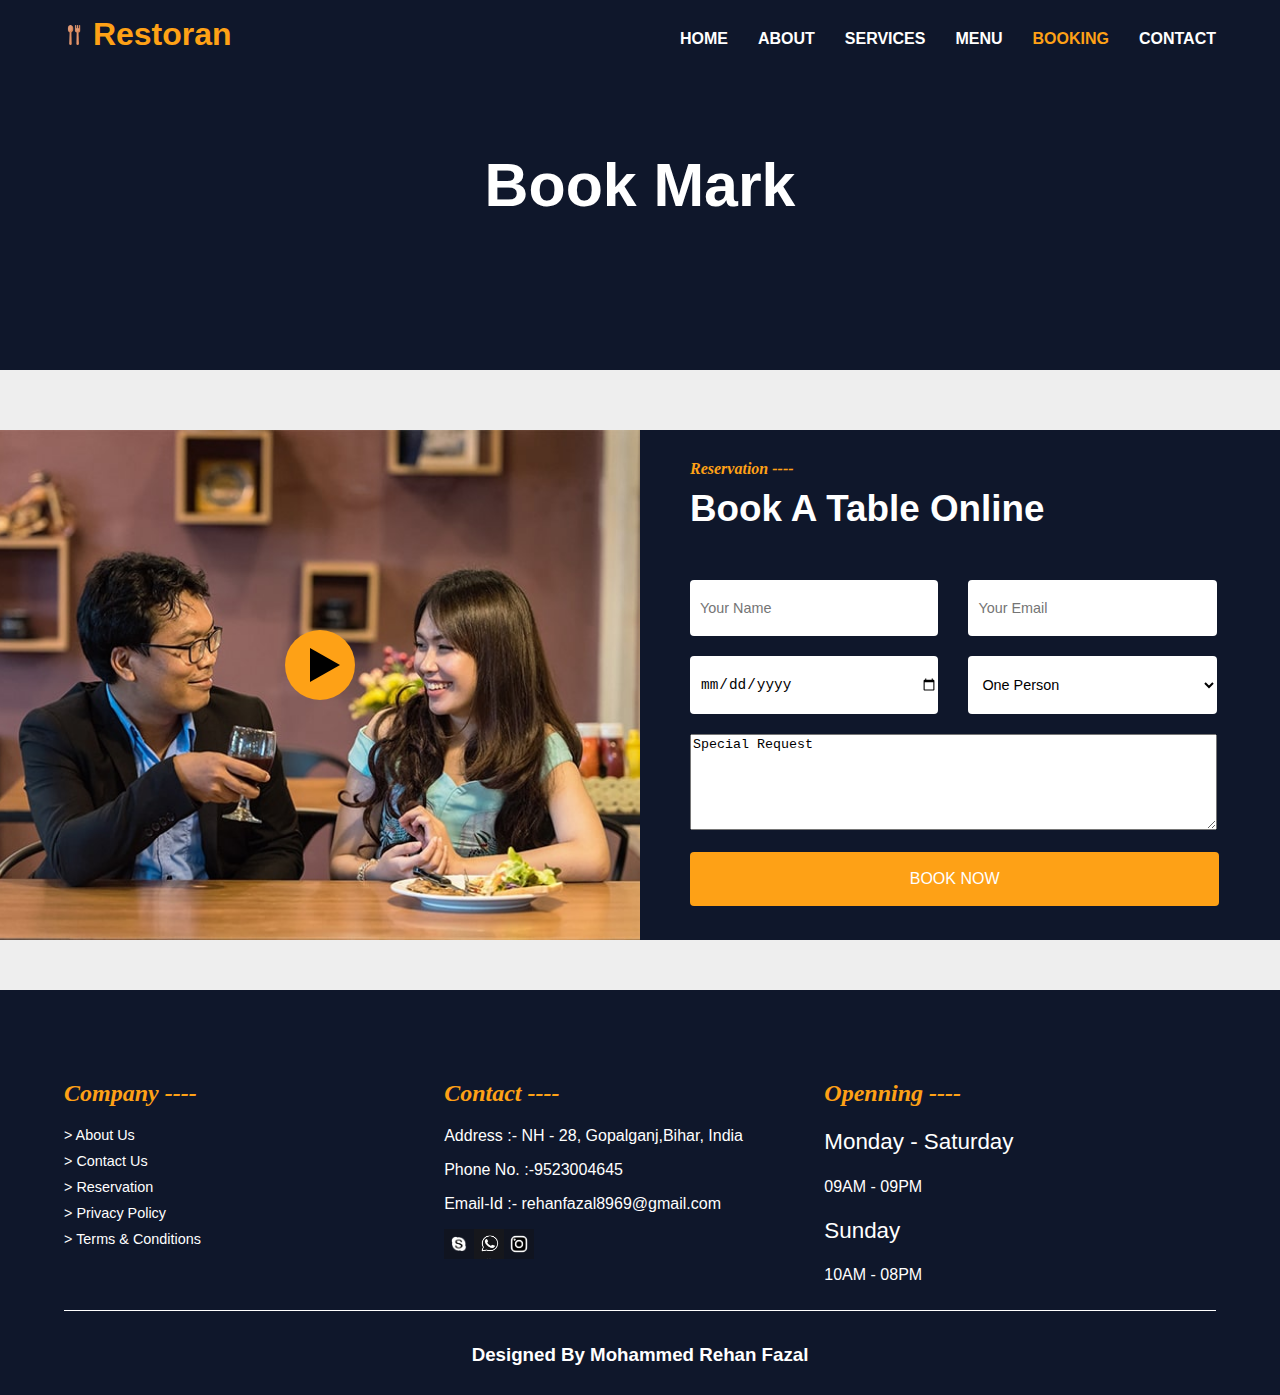
<file: pages.html>
<!DOCTYPE html>
<html lang="en">
<head>
    <meta charset="UTF-8">
    <meta http-equiv="X-UA-Compatible" content="IE=edge">
    <meta name="viewport" content="width=device-width, initial-scale=1.0">
    <title>Resturant</title>
    <link rel="stylesheet" href="style.css">
</head>
<body>
    <!-- Start of Header -->
    <header>
        <div class="container container_flex">
            
            <h1>
                <i class="logo"> <img src="images/fork.png"></i>
                Restoran
            </h1>
            <nav>
                <ul>
                    <li>
                        <a href="index.html">
                            Home
                        </a>
                    </li>
                    <li>
                        <a href="about.html">
                            about
                        </a>
                    </li>
                    <li>
                        <a href="services.html">
                            services
                        </a>
                    </li>
                    <li>
                        <a href="menu.html" >
                            menu
                        </a>
                    </li>
                    <li>
                        <a href="#" class="active">
                            booking
                        </a>
                    </li>
                    <li>
                        <a href="contact.html">
                            contact
                        </a>
                    </li>
                </ul>
            </nav>
        </div>
    </header>
    <!-- End of Header -->

    <!-- Start of Slider -->
    <div class="new_slider">
        <div class="container">
            <h1>Book Mark</h1>
        </div>
    </div>
    <!-- End of Slider -->
<!-- Start of Book Mark -->
        
<div class="book_mark" style="margin-bottom: 50px;">
    <div class="book_video">
        <img src="images/video.jpg" alt="video_img">
        <a href="youtube.com">
            <i></i>
        </a>
    </div>
    <div class="book_form">
        <span class="spl_font" style="font-size: 1rem;">Reservation ----</span>
        <h2>Book A Table Online</h2>
        <form action="">
            <input type="text" placeholder="Your Name">
            <input type="email" placeholder="Your Email">
            <input type="date" placeholder=" Date & Time">
            <select>
                <span>No of Poeple</span>
                <option>One Person</option>
                <option>Two People</option>
                <option>Three Poeple</option>
            </select>
            <textarea>Special Request</textarea>
            <input type="submit" value="BOOK NOW">
        </form>
    </div>
</div>

<!-- End of Book Mark -->


        <!-- Start Of Footer-->
        <footer>
            <div class="container">
                <div class="footer_top">
                    <div class="footer_menu">
                        <h2 class="spl_font">Company ----</h2>
                        <a href="">> About Us</a>
                        <a href="">> Contact Us</a>
                        <a href="">> Reservation</a>
                        <a href="">> Privacy Policy</a>
                        <a href="">> Terms & Conditions</a>
                    </div>
                    <div class="footer_contact">
                        <h2 class="spl_font">Contact ----</h2>
                        <p>Address :- NH - 28, Gopalganj,Bihar, India</p>
                        <p>Phone No. :-9523004645</p>
                        <p>Email-Id :- rehanfazal8969@gmail.com</p>
                        <ul>
                            <li>
                                <a href="skype.com"> <img src="images/skype4.jpg" style="" alt=""></a>
                            </li>
                            <li>
                                <a href="wathsapp.com"><img src="images/whatsapp2.png" alt=""></a>
                            </li>
                            <li>
                                <a href="instagram.com"><img src="images/insta3.jpg"></a>
                            </li>
                            
                        </ul>
                    </div>

                    <div class="footer_open">
                        <h2 class="spl_font">Openning ----</h2>
                        <p>Monday - Saturday</p>
                        <p>09AM - 09PM</p>
                        <p>Sunday</p>
                        <p>10AM - 08PM</p>
                    </div>
                </div>

                <div class="footer_bottom">
                    <h3>Designed By <a href="https://github.com/MRFazal09" target="_blank">Mohammed Rehan Fazal</a></h3>
                </div>
        </footer>
        <!-- End Of footer-->
</body>
</html>
</file>
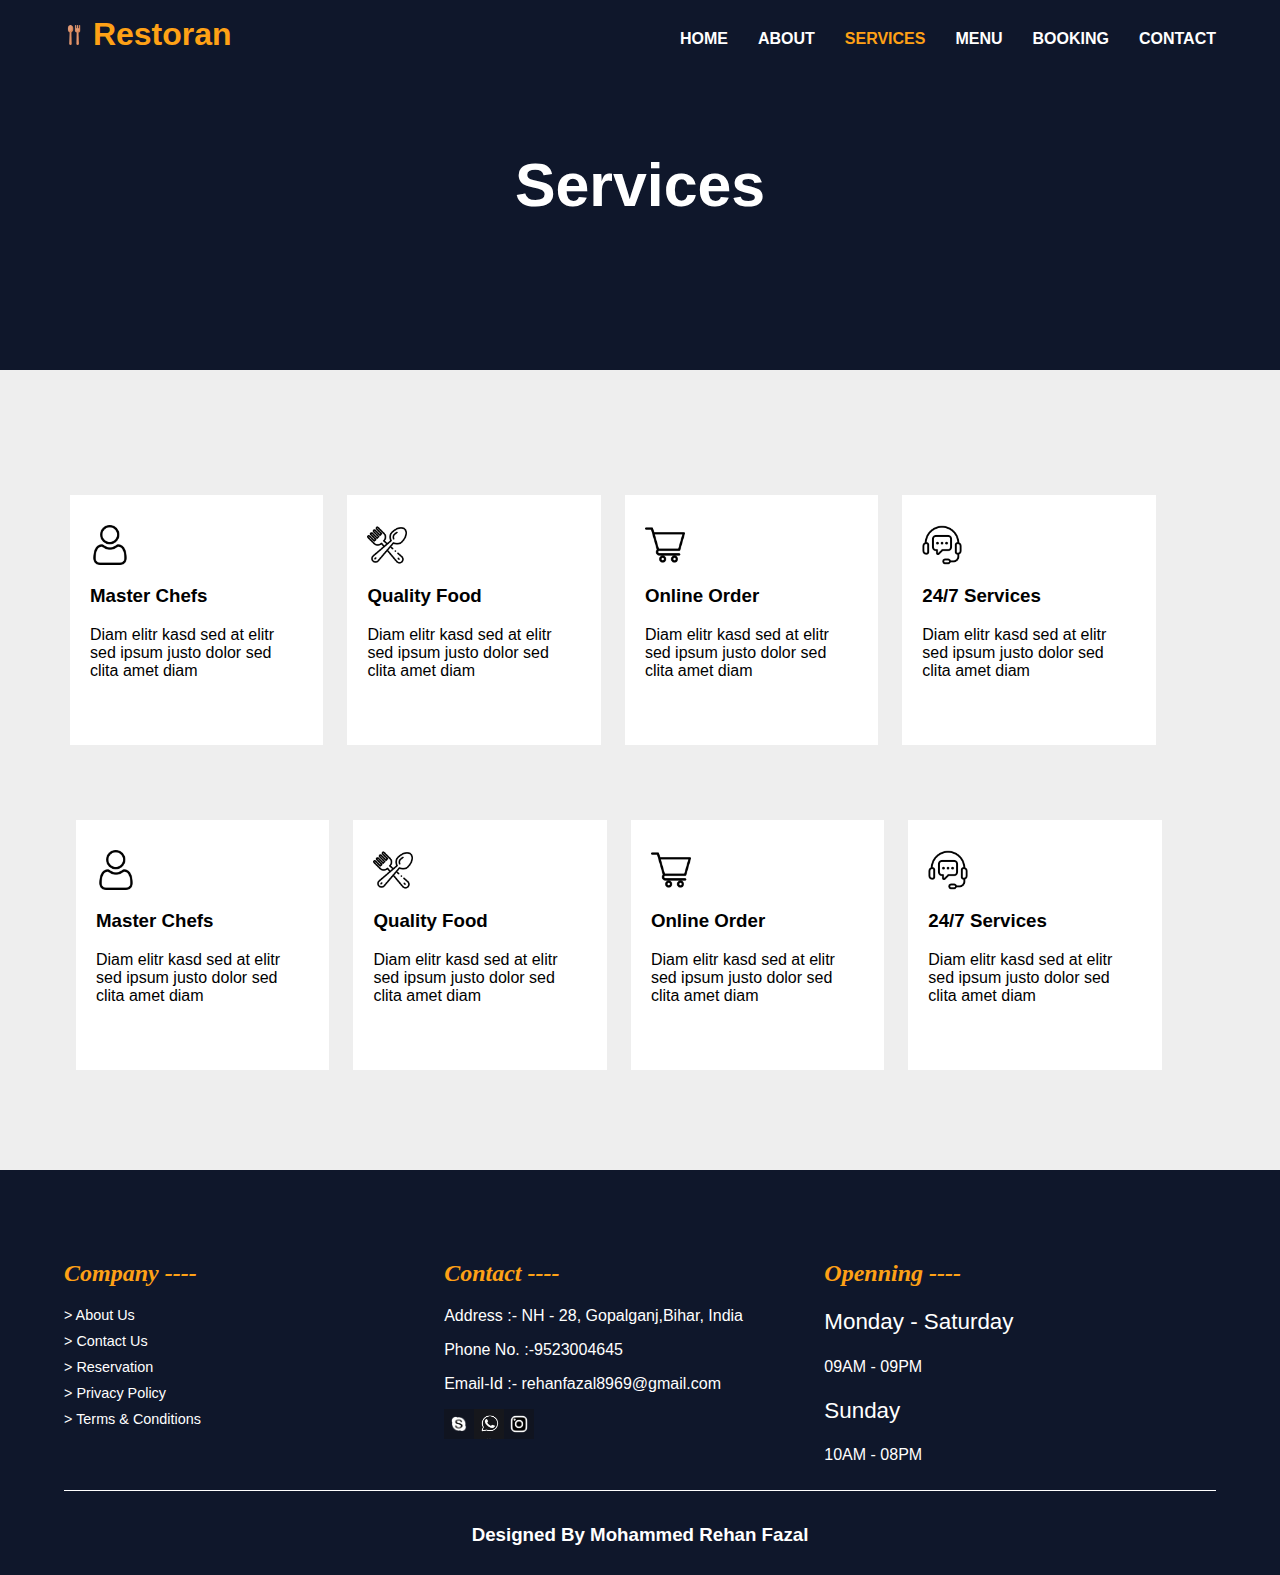
<file: services.html>
<!DOCTYPE html>
<html lang="en">
<head>
    <meta charset="UTF-8">
    <meta http-equiv="X-UA-Compatible" content="IE=edge">
    <meta name="viewport" content="width=device-width, initial-scale=1.0">
    <title>Resturant</title>
    <link rel="stylesheet" href="style.css">
</head>
<body>
    <!-- Start of Header -->
    <header>
        <div class="container container_flex">
            
            <h1>
                <i class="logo"> <img src="images/fork.png"></i>
                Restoran
            </h1>
            <nav>
                <ul>
                    <li>
                        <a href="index.html" >
                            Home
                        </a>
                    </li>
                    <li>
                        <a href="about.html">
                            about
                        </a>
                    </li>
                    <li>
                        <a href="services.html" class="active">
                            services
                        </a>
                    </li>
                    <li>
                        <a href="menu.html">
                            menu
                        </a>
                    </li>
                    <li>
                        <a href="pages.html">
                            booking
                        </a>
                    </li>
                    <li>
                        <a href="contact.html">
                            contact
                        </a>
                    </li>
                </ul>
            </nav>
        </div>
    </header>
    <!-- End of Header -->

    <!-- Start of Slider -->
    <div class="new_slider">
        <div class="container">
            <h1>Services</h1>
        </div>
    </div>
    <!-- End of Slider -->

        <!-- End of Features -->
        <div class="features media_features">
            <div class="container">
                <ul>
                    <li>
                        <i><img src="images/person.pmg"></i>
                        <h3>Master Chefs</h3>
                        <p>Diam elitr kasd sed at elitr sed ipsum justo dolor sed clita amet diam</p>
                    </li>
                    <li>
                        <i><img src="images/fork2.jpg"></i>
                        <h3>Quality Food</h3>
                        <p>Diam elitr kasd sed at elitr sed ipsum justo dolor sed clita amet diam</p>
                    </li>
                    <li>
                        <i><img src="images/basket.png"></i>
                        <h3>Online Order</h3>
                        <p>Diam elitr kasd sed at elitr sed ipsum justo dolor sed clita amet diam</p>
                    </li>
                    <li>
                        <i><img src="images/services.png"></i>
                        <h3>24/7 Services</h3>
                        <p>Diam elitr kasd sed at elitr sed ipsum justo dolor sed clita amet diam</p>
                    </li>
                    <li>
                        <i><img src="images/person.pmg"></i>
                        <h3>Master Chefs</h3>
                        <p>Diam elitr kasd sed at elitr sed ipsum justo dolor sed clita amet diam</p>
                    </li>
                    <li>
                        <i><img src="images/fork2.jpg"></i>
                        <h3>Quality Food</h3>
                        <p>Diam elitr kasd sed at elitr sed ipsum justo dolor sed clita amet diam</p>
                    </li>
                    <li>
                        <i><img src="images/basket.png"></i>
                        <h3>Online Order</h3>
                        <p>Diam elitr kasd sed at elitr sed ipsum justo dolor sed clita amet diam</p>
                    </li>
                    <li>
                        <i><img src="images/services.png"></i>
                        <h3>24/7 Services</h3>
                        <p>Diam elitr kasd sed at elitr sed ipsum justo dolor sed clita amet diam</p>
                    </li>
                </ul>
            </div>
        </div>
        <!-- End of Features -->
        

        <!-- Start Of Footer-->
        <style>
            
        </style>
        <footer>
            <div class="container">
                <div class="footer_top">
                    <div class="footer_menu">
                        <h2 class="spl_font">Company ----</h2>
                        <a href="">> About Us</a>
                        <a href="">> Contact Us</a>
                        <a href="">> Reservation</a>
                        <a href="">> Privacy Policy</a>
                        <a href="">> Terms & Conditions</a>
                    </div>
                    <div class="footer_contact">
                        <h2 class="spl_font">Contact ----</h2>
                        <p>Address :- NH - 28, Gopalganj,Bihar, India</p>
                        <p>Phone No. :-9523004645</p>
                        <p>Email-Id :- rehanfazal8969@gmail.com</p>
                        <ul>
                            <li>
                                <a href="skype.com"> <img src="images/skype4.jpg" style="" alt=""></a>
                            </li>
                            <li>
                                <a href="wathsapp.com"><img src="images/whatsapp2.png" alt=""></a>
                            </li>
                            <li>
                                <a href="instagram.com"><img src="images/insta3.jpg"></a>
                            </li>
                            
                        </ul>
                    </div>

                    <div class="footer_open">
                        <h2 class="spl_font">Openning ----</h2>
                        <p>Monday - Saturday</p>
                        <p>09AM - 09PM</p>
                        <p>Sunday</p>
                        <p>10AM - 08PM</p>
                    </div>
                </div>

                <div class="footer_bottom">
                    <h3>Designed By <a href="https://github.com/MRFazal09" target="_blank">Mohammed Rehan Fazal</a></h3>
                </div>
        </footer>
        <!-- End Of footer-->
</body>
</html>
</file>
<file: style.css>
body{
    margin: 0;
    font-family: sans-serif;
    background: #eee;
    box-sizing: border-box;
}
.container{
    width: 90%;
    margin: auto;
    height: 100%;
}
.container_flex{
    display: flex;
    justify-content: space-between;
    align-items: center;
}
img{
    max-width: 100%;
    width: 100%;
}
.logo{
    width: 20px; 
    height:20px; 
    display:inline-block;
    object-fit:contain
}

/* =============
Header and Navbar
==============*/
header{
    position: sticky;
    top: 0;
    background: #0F172B;
    color: #fff;
    width: 100%;
    min-height: 70px;
    z-index: 5;
}
header h1{
    margin: 16px 0;
    color: #FEA116;
}
nav{
    margin-top: 9px;
    text-transform: uppercase;
    font-family: sans-serif;
}
nav ul{
    list-style: none;
    display: flex;
}
nav li{
    margin-left: 30px;
}
nav a{
    color: #fff;
    text-decoration: none;
    font-weight: 700;
}
nav a:hover{
    color: #FEA116;
}
.active{
    color: #FEA116;
}

@media(max-width:675px){
    .container_flex{
        flex-direction: column;
    }
    nav ul{
        flex-direction: column;
        padding-left: 0;
    }
    nav li{
        margin:6px 0;
    }
}



/*==============
    Slider Part
================*/
.slider{
    width: 100%;
    background-color: #0F172B;
    height: 570px;
    color: white;
}
.slider_title{
    width: 50%;
    float: left;
}
.slider_title h2{
    font-size: 4rem;
    font-weight: 700;
    margin: 120px 0px 0px 0px;
}
.slider_img{
    width: 50%;
    float: left;
}
.slider_img img{
    width: 80%;
    display: block;
    float: right;
    margin-top: 40px;
}
.btn_book{
    background: #FEA116;
    color: #fff;
    padding: 17px 45px;
    text-decoration: none;
    border-radius: 4px;
    text-transform: uppercase;
}
.slider_p{
    margin-bottom: 50px;
    box-sizing: border-box;
}







/*===============
 Features Part 
 ================*/
 .features{
    width: 100%;
    height: 400px;
}
.features ul{
    padding: 0;
    width: 100%;
    height: 100%;
    margin: 0;
}
.features li{
    width: 22%;
    float: left;
    height: 250px;
    list-style-type: none;
    margin: 65px 12px 10px 12px;
    background: #fff;
    padding: 0 20px;
    box-sizing: border-box;
}
.features li:first-child{
    margin-left: 6px;
}
.features li:last-child(){
    margin-right: 0;
}
.features li:hover{
    background: #FEA116;
    color: #fff;
}
.features i{
    width: 40px;
    height: 30px;
    display: block;
    margin: 30px 0;   
}


/*==============
Wemocme Part
================*/
.num{
    font-size: 3rem;
    font-weight: 700;
    display: inline-block;
    height: 100%;
    width: 20%;
    float: left;
    color: #FEA116;
    padding-right: 20px;
}
.num_txt{
    line-height: 25px;
    color: gray;
}
.num_txt strong{
    color: #000;
}
.welcome{
    width: 100%;
    height: 600px;
}
.welcome div{
    width: 50%;
    float: left;
}
.welcome img{
    width: 200px;
    height: 200px;
    display: inline-block;
    margin: 5px;
    border-radius: 4px;
}
.welcome img:nth-child(1){
    width: 240px;
    height: 240px;
}
.welcome img:nth-child(2){
    width: 195px;
    height: 180px;
}
.welcome img:nth-child(3){
    width: 195px;
    height: 180px;
    position: relative;
    top: -60px;
    left: 45px;
}
.welcome img:nth-child(4){
    width: 240px;
    height: 240px;
    position: relative;
    top: 0px;
    right: -45px;
}


.spl_font{
    font-family: Georgia, 'Times New Roman', Times, serif;
    font-style: italic;
    color: #FEA116;
    font-size: 1.5rem;
    font-weight: 600;
}
.logo_fork{
    width: 30px;
    height: 30px;
    display: inline-block;
    object-fit: cover;
    
}
.logo_fork .logo_fork_img{
    width: 100%;
    display: inline-block;
    object-fit: cover;
}
.welcome_txt{
    padding: 20px;
    box-sizing: border-box;
}
.welcome_txt div{
    width: 48%;
    float: left;
    background: #fff;
    padding: 20px;
    box-sizing: border-box;
    margin-left: 15px;
    border-left: 3px solid #FEA116;
}
.welcome_txt .exp_year{
    margin-left: 0;
}
.welcome_txt p{
    color: gray;
}

/*============
FOOD MENU START
==============*/

.food_menu{
    width: 100%;
    max-height: 670px;
}
.food_menu_txt{
    text-align: center;
}
.food_menu_txt h1{
    font-size: 3rem;
    
}
.food_menu_txt ul{
    padding: 0;
    text-align: center;
    width: 100%;
    height: 75px;
    padding-left: 260px;
    box-sizing: border-box;
}
.food_menu_txt ul li{
    list-style-type: none;
    float: left;
    width: 14%;
    text-align: right;
    margin-left: 60px;
}
.food_menu_txt ul li .menu_active{
    border-bottom: 2px solid #FEA116;
}
.food_menu_txt i{
    width: 40px;
    height: 40px;
    display: inline-block;
    float: left;
}
.food_menu_txt i img{
    width: 100%;
}
.m_txt{
    font-size: 10pt;
    color: gray;
}
.m_txt2{
    font-weight: bold;
}


/*=================
START OF FOOD ITEMS
=================*/
.food_items{
    width: 100%;
    height: 500px;
    box-sizing: border-box;
    display: block;
}

.food_items_one{
    width: 100%;
    height: 100%;
}
.food_items_one ul{
    width: 100%;
    height: 100%;
    padding: 0;
}
.food_items_one ul li{
    width: 47.7%;
    height:17% ;
    list-style-type: none;
    float: left;
    position: relative;
    margin-top: 15px;
}
.food_items_one ul li:nth-child(odd){
    margin-right: 50px;
    box-sizing: border-box;

}
.food_items_one ul li img{
    width: 80px;
    height: 80px;
    float: left;
    border-radius: 4px;
    margin-right: 20px;
}
.food_items_one ul li h3{
    font-weight: 700;
    margin: 10px 0;
}
.food_items hr{
    color: silver;
}
.food_item_txt{
    font-size: 10pt;
    font-style: italic;
    color: gray;
}
.food_item_price{
    color: #FEA116;
    font-weight: 700;
    font-size: 1.7rem;
    position: absolute;
    top: 0px;
    right: 0;
}

/*=============
BOOK MARK START
===============*/
.book_mark{
    width: 100%;
    height: 510px;
    
}
.book_mark div{
    width: 50%;
    box-sizing: border-box;
    float: left;
}
.book_video{
    position: relative;
}
.book_video img{
    width: 100%;
    height: 510px;
    object-fit: cover;
}
.book_video a{
    width: 70px;
    height: 70px;
    background: #FEA116;
    border-radius: 50%;
    display: block;
    position: absolute;
    right: 0;
    left: 0;
    margin: auto;
    top: 200px;
    cursor: pointer;
}
.book_video i{
    width: 0;
    height: 0;
    border-style: solid;
    border-width: 17.5px 0 17.5px 30px;
    border-color: transparent transparent transparent #000000;
    z-index: 4;
    display: inline-block;
    position: absolute;
    top: 18px;
    right: 15px;
}
.book_form{
    background-color: #0F172B;
    height: 100%;
    padding:0 50px;
    box-sizing: border-box;
    padding-top: 30px;
}
.book_form h2{
    color: white;
    font-size: 2.3rem;
    margin: 10px 0px 30px 0px;
}
.book_form{
    font-weight: bold;
}
.book_form input , select{
    width: 46%;
    float: left;
}
.book_form input[type=text], input[type=email], input[type=date], select{
    padding: 20px 0;
    margin-top: 20px;
    border-radius: 4px;
    border: none;
    font-size: .9rem;
    padding-left:10px ;
    box-sizing: border-box;
}
.book_form input[type=text]:focus, input[type=email]:focus, input[type=date]:focus, textarea:focus{
    outline: none;
}
.book_form input:nth-child(odd){
    margin-right: 30px;
}
.book_form textarea{
    width: 96.4%;
    margin-top: 20px;
    height: 90px;
}
.book_form select{
    width: 46%;
    background: #fff;
    border-radius: 4px;
    outline: none;
    border: none;
}
.book_form input[type=submit]{
    width:98% ;
    background: #FEA116;
    color: #fff;
    padding: 18px 0;
    margin-top: 18px;
    border-radius: 4px;
    border: none;
    font-size: 1rem;
}


/*==============
OUR TEAM PART
===============*/

.our_team{
    width: 100%;
    height: 600px;
    margin-top: 50px;
}
.our_team ul{
    padding: 0;
    width: 100%;
    height: 350px;
    margin: 0;
    box-sizing: border-box;
    margin-top: 60px;
}
.our_team ul li{
    width: 23%;
    height: 100%;
    float: left;
    list-style-type: none;
    margin-left: 30px;
    background: #fff;
}
.our_team li:first-child {
    margin-left: 0;
}
.our_team img{
    height: 200px;
    border-radius: 100%;
    object-fit: cover;
    width: 50%;
    margin-top: 50px;
}
.our_team h3{
    margin-bottom: 0px;
    
}
.our_team span{
    font-size: 10pt;
    color: gray;
}
.chef_social {
    width:80% ;
    margin: auto;
}
.chef_social a{
    width: 35px;
    height: 35px;
    display: inline-block;
    margin-left: 5px;
    margin-top: 10px;
}
.chef_social a img{
    width: 100%;
    height: 100%;
    margin: 0;
}

/*================
START FOOTER
==================*/
footer{
    width: 100%;
    height: 405px;
    background-color: #0F172B;
}
.footer_top{
    height: 320px;
    border-bottom: 1px solid #fff;
}
.footer_top div{
    width: 33%;
    height: 78%;
    float: left;
    color: #fff;
    margin-top: 70px;
    box-sizing: border-box;
}
.footer_menu a{
    display: block;
    text-decoration: none;
    color: #fff;
    margin-top: 10px;
    font-size: .9rem;
}
.footer_contact ul{
    padding: 0;
}
.footer_contact li{
    list-style-type: none;
    float: left;
    background-color: #0F172B;
}


.footer_contact a{
    text-decoration: none;
    color: #fff;
    display: inline-block;
    width: 30px;
    height: 30px;
}
.footer_contact a img{
    width: 100%;
    height: 100%;
}
.footer_open p:nth-child(even){
    font-size: 1.4rem;
}
.footer_bottom{
    color: #fff;
    height: 65px;
    margin-top: 10px;
    text-align: center;
    line-height: 50px;
}
.footer_bottom a{
    text-decoration: none;
    color: #fff;
}
.footer_bottom a:hover{
    color: #FEA116;
}






/*============================================  ABOUT PAGE STYLE================================================*/

.new_slider{
    width: 100%;
    height: 300px;
    background: #0F172B;
    color: #fff;
    margin-bottom: 60px;
}
.new_slider h1{
    font-size: 3.8rem;
    margin: 0;
    text-align: center;
    padding-top: 80px;
}



/*============================================  FEATURES STYLE================================================*/


.media_features{
    height: 740px;
}


/*=================================================Contact Page================================================*/
.contact{
    width: 100%;
    height: 690px;
}
.contact_txt{
    height: 250px;
}
.contact_form{
    height:350px;
}
.contact_txt ul{
    display: flex;
    width: 100%;
    height: 80px;
    padding: 0;
    list-style-type: none;
    margin: 0;
}
.contact_txt li{
    width: 33%;
    padding-left: 20px;
}
.contact_txt li h4{
    margin: 5px 0;
}
.contact_txt li p{
    margin: 0;
    padding-left: 3px;
}
.cont_form{
    width: 100%;
    height: 100%;
    margin: auto;
}
.cont_form input{
    padding: 20px;
    border-radius: 5px;
    overflow: hidden;
    border: none;
    display: block;
}
.cont_form input[type=text]{
    width: 550px;
    margin: auto;
    margin-bottom: 20px;
    outline: none;
}
.cont_form input[type=email]{
    width: 590px;
    margin: auto;
    margin-bottom: 20px;
}
.cont_form input[type=submit]{
    width: 590px;
    background: #FEA116;
    color: #fff;
    padding: 15px;
    display: block;
    margin: auto;
    text-transform: uppercase;
    font-size: 1.2rem;
    font-weight: bold;
}
.cont_form textarea{
    width: 587px;
    height: 100px;
    border-radius: 5px;
    overflow: hidden;
    border: none;
    margin: auto;
    display: block;
    margin-bottom: 20px;
}

@media(max-width:675px){
    
    .container{
        width: 100%;
    }
    header{
        position: static;
    }
    .slider{
        height: 1000px;
    }
    .slider_title{
        width: 100%;
        text-align: center;
    }
    .slider_img{
        width: 100%;
    }
    .slider_img img{
        margin: 80px 60px 0px 0px;
    }
    .features{
        height: 580px;
    }
    .features li{
        width: 45%;
        margin: 20px 15px;
    }
    .features li:first-child{
        margin-left: 15px;
    }
    .welcome{
        height: 1050px;
        width: 90%;
    }
    .welcome div{
        width: 100%;
    }
    .welcome_txt{
        text-align: center;
    }
    .welcome_txt div{
        width: 47%;
        float: left;
        box-sizing: border-box;
    }
    .wel_img{
        margin-left: 55px;
        box-sizing: border-box;
        width: 90;
    }

    .food_menu_txt ul{
        padding-left: 70px;
        text-align: center;
    }
    .food_menu_txt ul li{
        margin-left: 17px;
        width: 25%;

    }
    .food_items div{
        width: 90%;
        margin: auto;
    }
    .food_items_one{

    }
    .food_items{
        height: 920px;
        margin: auto;
    }
    .food_items_one ul {
        width: 100%;
        height: 100%;
    }
    .food_items_one ul li{
        width: 90%;
        height: 100px;
    }
    .food_menu {
        max-height: 1150px;
    }

    .book_mark{
        height: 1200px;
    }
    .book_mark div{
        width: 100%;
    }
    .book_form{
        height: 680px;
    }
    .book_form input[type=text], input[type=email], input[type=date]{
        width: 100%;
    }
    .book_form select{
        width: 100%;
    }
    .book_form textarea{
        width: 98.4%;
    }
    .book_form input[type=submit]{
        width: 100%;
    }
    .our_team{
        height: 2090px;
    }
    .our_team ul{
        height: 1820px;
    }
    .our_team ul li{
        width: 100%;
        height: 25%;
        margin: 30px 0 0 0;
        
    }
    .our_team li img{
        height: 300px;
        width: 50%;
    }
    .our_team a img{
        width: 30px;
        height: 30px;
    }


    footer{
        height: 840px;
    }
    .footer_top{
        height: 750px;
        padding-left: 40px;
    }
    .footer_top div:first-child{
        margin-top: 40px;
    }
    .footer_top div{
        width: 100%;
        height: 225px;
        margin-top: 0px;
    }
    .footer_bottom{
        height: 60px;
    }
    .media_features{
        height: 1180px;
    }
}
</file>
